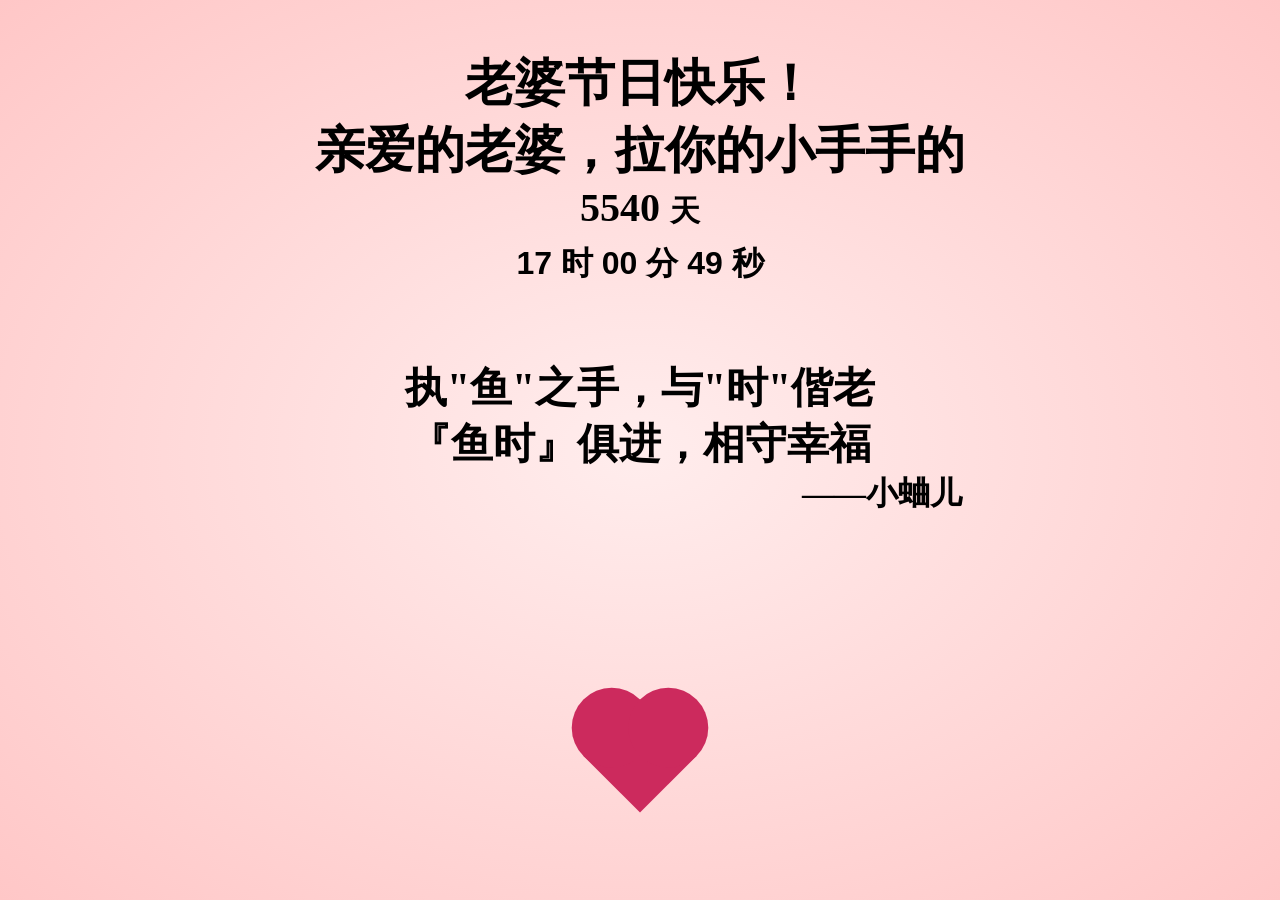
<file: index.html>
<!DOCTYPE html>
<html lang="en">
<head>
    <meta charset="UTF-8">
	<title>老婆节日快乐</title>
<style>
    *{
    margin: 0;
    padding:0;
}
html,body{
    width:100%;
    height:100%;
    /*text-align: center;*/
    background-color: #ffc5b3;
    position:absolute;
    top:50%;
    left:50%;
    transform:translate(-50%,-50%);
    -webkit-transform:translate(-50%,-50%);
    -ms-transform:translate(-50%,-50%);
    -moz-transform:translate(-50%,-50%);
    -o-transform:translate(-50%,-50%);
	background-image: radial-gradient(#ffeded, #ffc7c7);
}
.textCon{
    -webkit-user-select: none;
    -moz-user-select: none;
    -ms-user-select: none;
    user-select: none;
    width:700px;
    height:60px;
    margin:50px auto;
}
.text{
    font-size:48px;
}
.heart{
    width:80px;
    height:80px;
    background-color:#cc2a5d;
    margin:200px auto;
    position: relative;
    transform: rotate(45deg);
    animation: heart 1s ease-in infinite;
}
.heart::before,
.heart::after{
    content:'';
    width:100%;
    height:100%;
    background-color:#cc2a5d;
    border-radius: 50%;
}
.heart::before{
    position: absolute;
    top:0;
    left:0;
    transform: translateX(-50%);
}
.heart::after{
    position: absolute;
    top:0;
    left:0;
    transform: translateY(-50%);
}
@keyframes heart{
    0%{
        transform: scale(0.8) rotate(45deg);
        opacity: 0.8;
    }
    50%{
        transform: scale(1) rotate(45deg);
        opacity: 1;
    }
    100%{
        transform: scale(0.8) rotate(45deg);
        opacity: 0.8;
    }
}
.textCon .item{
    position: absolute;
    opacity: 0;
    background-color:#cc2a5d;
    transform: rotate(45deg);
    animation: hearts 3s ease-in infinite;
}
.textCon .item::before,
.textCon .item::after{
    content:'';
    width:100%;
    height:100%;
    background-color:#cc2a5d;
    position: absolute;
    top:0;
    left:0;
    border-radius: 50%;
}
.textCon .item::before{
    transform: translateX(-50%);
}
.textCon .item::after{
    transform: translateY(-50%);
}
@keyframes hearts{
    0%{
        opacity: 0;
        transform: translateY(0%) rotate(45deg);
    }
    20%{
        opacity: 0.8;
        transform: translateY(-20%) rotate(45deg);
    }
    100%{
        opacity: 0;
        transform: translateY(-1000%) rotate(45deg);
    }
}
.days-label {
    font-size: 30px;
}

.seconds {
    margin-top: 10px;
    font-size: 32px;
    font-family: "Monda_bo", Georgia, sans-serif;
    width: auto;
    text-align: center;
}

.seconds-label {
    margin-top: 32px;
    font-size: 32px;
    font-family: "Monda_no", Georgia, sans-serif;
    width: auto;
    text-align: center;
}

.container {
    position: absolute;
}
.days {
    font-size: 40px;
    width: auto;
    text-align: center;
}
.words {
    font-size: 50px;
    font-family: 'Regular', cursive;
    width: auto;
    text-align: center;
}
.1words {
    font-size: 50px;
    font-family: 'Regular', cursive;
    width: auto;
    text-align: center;
}
</style>
</head>
<body>

<h1 class="textCon">
      <div class="words">老婆节日快乐！</div>
      <div class="words">亲爱的老婆，拉你的小手手的 </div>
        <div class="days">
            <span class="days-number">0</span>
            <span class="days-label">天</span>
        </div>
        <div class="seconds">1 hours 5 minutes 20 seconds</div>
        <br /><br />
        <div class="words"><h5>执"鱼"之手，与"时"偕老 </h5></div>
        <div class="words"><h5>『鱼时』俱进，相守幸福 </h5></div>
        <div style="text-indent:16em;">——小蛐儿</div>
</div>
<div class="heart"></div>
<script >
    var arr = "2011-09-04 00:00:00".split(/[- :]/);//修改恋爱纪念日
var box = document.getElementsByClassName('textCon')[0];
function init() {
    var width = box.offsetWidth;
    var count = parseInt(width / 50 * 5);
    for (var i = 0; i < count; i++) {
        var size = parseInt(ran(60, 120) / 10);
        var ele = document.createElement('div');
        ele.classList.add('item');
        ele.style.width = size + 'px';
        ele.style.height = size + 'px';
        ele.style.left = ran(0, 95) + '%';
        ele.style.top = ran(20, 80) + '%';
        ele.style.animationDelay = ran(0, 30) / 10 + 's';
        box.appendChild(ele);
    }
}
function ran(min, max) {
    min = parseInt(min);
    max = parseInt(max);
    return Math.floor(Math.random() * (max - min + 1)) + min;
}
function timer_start(){

    var start_time = new Date('2011', '9', '4', '0', '0', '0');
    // var start_time =  new Date(beginTime);
    // var start_time = Date.parse(beginTime);
    var duration = parseInt(new Date()- start_time)/1000;
    var seconds = parseInt( duration % 60);
    if (seconds < 10)
        seconds = "0" + seconds;
    duration = parseInt(duration / 60);
    var minutes = duration % 60;
    if (minutes < 10)
        minutes = "0" + minutes;
    duration = parseInt(duration / 60);
    var hours = duration % 24;
    if (hours < 10)
        hours = "0" + hours;
    duration = parseInt(duration / 24);
    var days = duration;
    document.getElementsByClassName('days-number')[0].innerHTML = ("" +days);
    document.getElementsByClassName('seconds')[0].innerHTML = (hours + " 时 " + minutes + " 分 " + seconds + " 秒");
}
window.setInterval(timer_start,1000);
timer_start();
init();
</script>
<script >
    !function(e,t,a){function n(){c(".love{width: 20px;height: 20px;position: fixed;background: #f00;transform: rotate(45deg);-webkit-transform: rotate(45deg);-moz-transform: rotate(45deg);}.love:after,.love:before{content: '';width: inherit;height: inherit;background: inherit;border-radius: 50%;-webkit-border-radius: 50%;-moz-border-radius: 50%;position: fixed;}.love:after{top: -10px;}.love:before{left: -10px;}"),o(),r()}function r(){for(var e=0;e<d.length;e++)d[e].alpha<=0?(t.body.removeChild(d[e].el),d.splice(e,1)):(d[e].y--,d[e].scale+=.004,d[e].alpha-=.013,d[e].el.style.cssText="left:"+d[e].x+"px;top:"+d[e].y+"px;opacity:"+d[e].alpha+";transform:scale("+d[e].scale+","+d[e].scale+") rotate(45deg);background:"+d[e].color+";z-index:99999");requestAnimationFrame(r)}function o(){var t="function"==typeof e.onclick&&e.onclick;e.onclick=function(e){t&&t(),i(e)}}function i(e){var a=t.createElement("div");a.className="love",d.push({el:a,x:e.clientX-5,y:e.clientY-5,scale:1,alpha:1,color:s()}),t.body.appendChild(a)}function c(e){var a=t.createElement("style");a.type="text/css";try{a.appendChild(t.createTextNode(e))}catch(t){a.styleSheet.cssText=e}t.getElementsByTagName("head")[0].appendChild(a)}function s(){return"#cc2a5d"}var d=[];e.requestAnimationFrame=function(){return e.requestAnimationFrame||e.webkitRequestAnimationFrame||e.mozRequestAnimationFrame||e.oRequestAnimationFrame||e.msRequestAnimationFrame||function(e){setTimeout(e,1e3/60)}}(),n()}(window,document);
// rgb("+~~(255*Math.random())+","+~~(255*Math.random())+","+~~(255*Math.random())+")
</script>
</h1>
</body>
</html>
</file>
